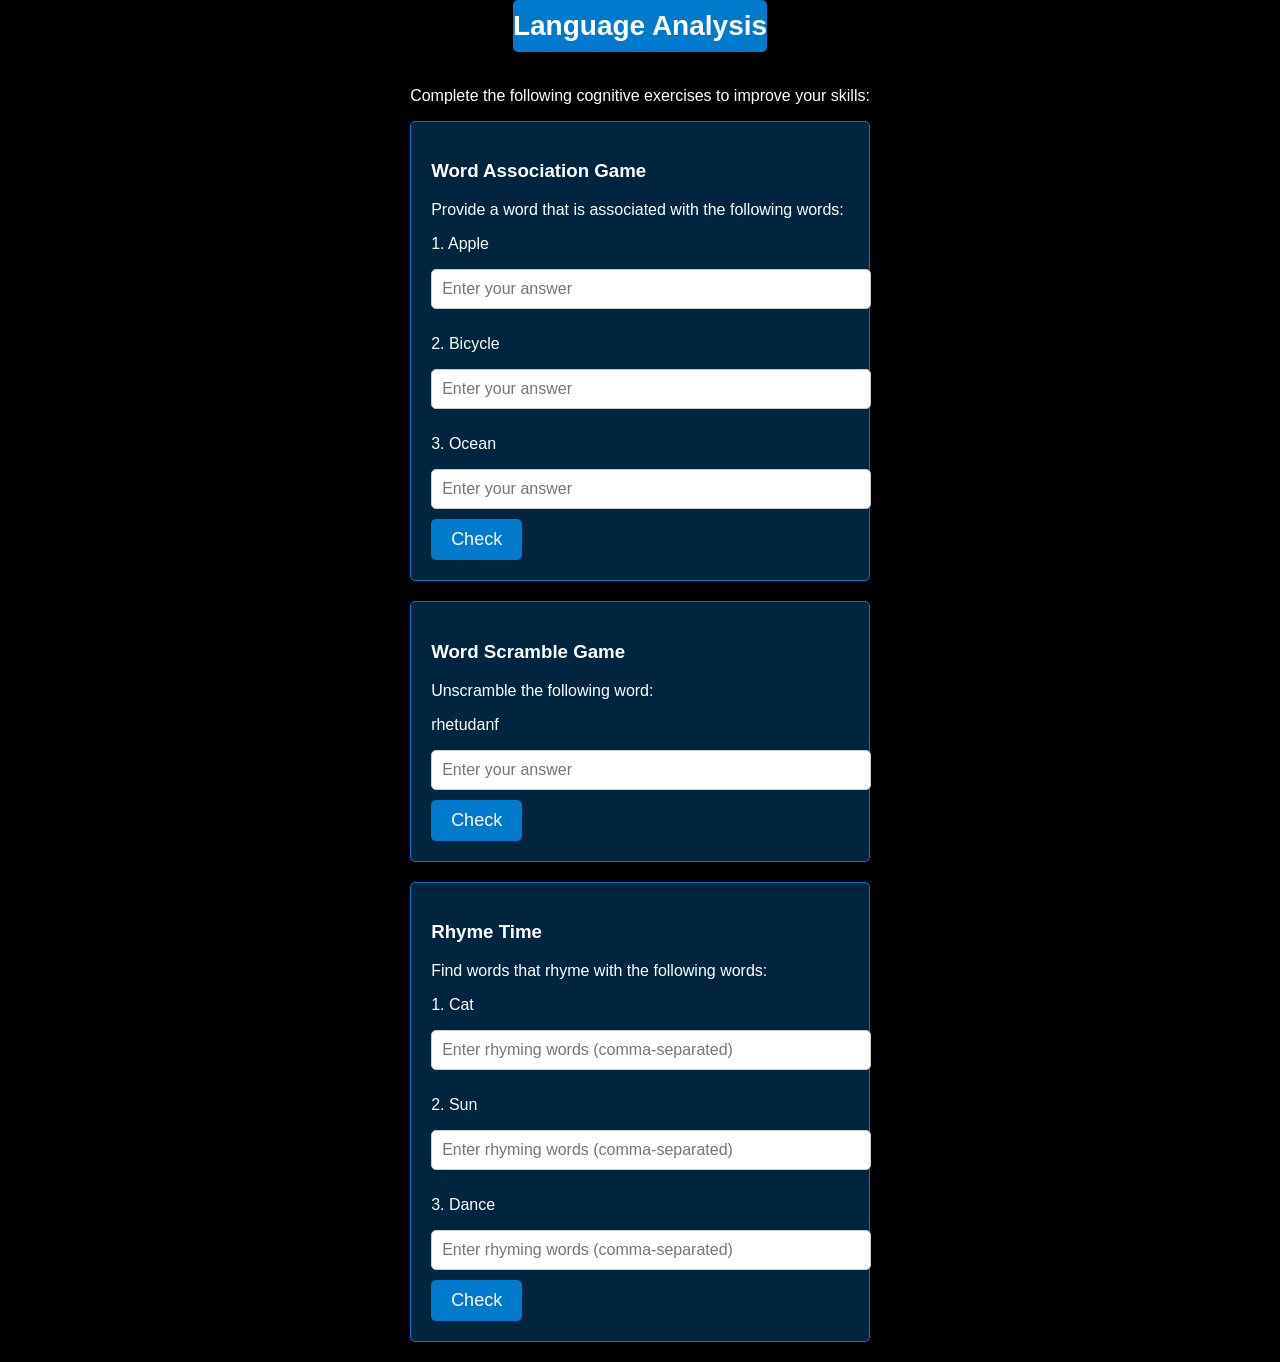
<file: CogniCare-main/SIH/Language/index.html>
<!DOCTYPE html>
<html>
  <head>
    <title>Cognitive Retraining Program</title>
    <style>
      /* Add your CSS styles here */
      /* Latest CSS Styles with Black Background, Blue Buttons, and Centered Content for Language Part */
body {
    font-family: Arial, sans-serif;
    margin: 0;
    padding: 0;
    background-color: #000; /* Black background */
    color: #fff; /* White text color */
    display: flex;
    flex-direction: column;
    align-items: center;
    justify-content: center;
    min-height: 100vh;
}

header {
    background-color: #000; /* Black header background */
    color: #fff;
    text-align: center;
    padding: 20px;
}

main {
    max-width: 800px;
    margin: 20px;
    padding: 20px;
    background-color: rgba(0, 0, 0, 0.8); /* Semi-transparent black background */
    border-radius: 10px;
    box-shadow: 0 4px 6px rgba(0, 0, 0, 0.1);
    text-align: center;
}

.exercise {
    margin-bottom: 20px;
    padding: 20px;
    border: 1px solid #007acc; /* Blue border */
    border-radius: 5px;
    background-color: rgba(0, 122, 204, 0.3); /* Semi-transparent blue background */
}

.question p {
    font-size: 18px;
    margin: 0;
}

.answer {
    margin-top: 10px;
}

input[type="text"] {
    width: 100%;
    padding: 10px;
    margin-bottom: 10px;
    border: 1px solid #ccc;
    border-radius: 5px;
    font-size: 16px;
}

button {
    background-color: #007acc; /* Blue button background */
    color: #fff; /* White button text color */
    border: none;
    padding: 10px 20px;
    cursor: pointer;
    font-size: 18px;
    border-radius: 5px;
    transition: background-color 0.3s ease, transform 0.2s ease;
}

button:hover {
    background-color: #005b9f; /* Darker blue on hover */
    transform: scale(1.05); /* Slightly enlarge on hover */
}

button:active {
    transform: scale(0.95); /* Slightly shrink on click */
}

h1 {
    font-size: 28px; /* Larger font size for the main title */
    margin-top: 0; /* Remove default top margin */
    padding: 10px 0; /* Add some padding for spacing */
    background-color: #007acc; /* Blue background color */
    display: inline-block; /* Place the title in a box */
    border-radius: 5px; /* Rounded corners for the box */
    box-shadow: 0 4px 6px rgba(0, 0, 0, 0.2); /* Shadow effect */
    transition: background-color 0.3s ease, transform 0.2s ease, box-shadow 0.3s ease; /* Hover effect */
}

    </style>
  </head>
  <body>
    <div id="header">
      <h1>Language Analysis</h1>
    </div>
    <div id="container">
      <p>Complete the following cognitive exercises to improve your skills:</p>

      <!-- Exercise 1: Language Quiz -->
      <!-- <div class="exercise">
        <h3>Language Quiz</h3>
        <p>Answer the following questions:</p>
        <div class="quiz-question">
          <label for="q1"
            >What is the name of the season when leaves fall off trees?</label
          >
          <input type="text" id="q1" name="q1" />
        </div>
        <div class="quiz-question">
          <label for="q2">How many continents are there?</label>
          <input type="text" id="q2" name="q2" />
        </div>
        <div class="quiz-question">
          <label for="q3"
            >What is the name of the red vegetable that grows
            underground?</label
          >
          <input type="text" id="q3" name="q3" />
        </div>
        <div class="quiz-question">
          <label for="q3">What do you call a group of cows?</label>
          <input type="text" id="q4" name="q4" />
        </div>

        <button onclick="checkLanguageQuiz()">Submit</button>
      </div> -->

    
      <div class="exercise">
        <h3>Word Association Game</h3>
        <p>Provide a word that is associated with the following words:</p>
        <div class="language-game">
          <p>1. Apple</p>
          <input
            type="text"
            id="association-answer1"
            placeholder="Enter your answer"
          />
          <p>2. Bicycle</p>
          <input
            type="text"
            id="association-answer2"
            placeholder="Enter your answer"
          />
          <p>3. Ocean</p>
          <input
            type="text"
            id="association-answer3"
            placeholder="Enter your answer"
          />
          <button onclick="checkWordAssociation()">Check</button>
        </div>
      </div>

      <!-- Exercise 12: Word Scramble Game -->
      <div class="exercise">
        <h3>Word Scramble Game</h3>
        <p>Unscramble the following word:</p>
        <div class="language-game">
          <p id="scrambled-word">hnudaretf</p>
          <input type="text" id="word-answer" placeholder="Enter your answer" />
          <button onclick="checkWordScramble()">Check</button>
        </div>
      </div>
   

    <div class="exercise">
        <h3>Rhyme Time</h3>
        <p>Find words that rhyme with the following words:</p>
        <div class="language-game">
            <p>1. Cat</p>
            <input type="text" id="rhyme-answer1" placeholder="Enter rhyming words (comma-separated)">
            <p>2. Sun</p>
            <input type="text" id="rhyme-answer2" placeholder="Enter rhyming words (comma-separated)">
            <p>3. Dance</p>
            <input type="text" id="rhyme-answer3" placeholder="Enter rhyming words (comma-separated)">
            <button onclick="checkRhymeTime()">Check</button>
        </div>
    </div>
  </div>

    <script>
      // Add your JavaScript code here to implement the exercises and their logic

      // function checkLanguageQuiz() {
      //   const q1Answer = document.getElementById("q1").value.toLowerCase();
      //   const q2Answer = document.getElementById("q2").value.toLowerCase();
      //   const q3Answer = document.getElementById("q3").value.toLowerCase();
      //   const q4Answer = document.getElementById("q4").value.toLowerCase();

      //   if (
      //     q1Answer === "Autumn" &&
      //     q2Answer === "7" &&
      //     q3Answer === "Beetroot" &&
      //     q4Answer === "Herd"
      //   ) {
      //     alert("Correct answers!");
      //   } else {
      //     alert("Incorrect answers. Try again.");
      //   } // Add logic to check the language quiz answers
      // }

     

      function checkWordAssociation() {
        const associationAnswer1 = document
          .getElementById("association-answer1")
          .value.toLowerCase();
        const associationAnswer2 = document
          .getElementById("association-answer2")
          .value.toLowerCase();
        const associationAnswer3 = document
          .getElementById("association-answer3")
          .value.toLowerCase();

        const correctAnswers = {
          apple: "fruit",
          bicycle: "vehicle",
          ocean: "water",
          // Add more word and associated word pairs as needed
        };

        let allCorrect = true;

        // Check if all answers are correct
        if (associationAnswer1 !== correctAnswers["apple"]) {
          allCorrect = false;
        }
        if (associationAnswer2 !== correctAnswers["bicycle"]) {
          allCorrect = false;
        }
        if (associationAnswer3 !== correctAnswers["ocean"]) {
          allCorrect = false;
        }

        if (allCorrect) {
          alert("All answers are correct!");
        } else {
          alert("One or more answers are incorrect. Try again.");
        }
      }

      // Add an array of scrambled words and their correct answers
      const wordScrambleData = [
        { scrambled: "hnudaretf", answer: "thunderfan" },
        // Add more word scramble data as needed
      ];

      let currentWordIndex = 0;

      function shuffleWord(word) {
        // This function shuffles the characters of a word
        const shuffled = word
          .split("")
          .sort(function () {
            return 0.5 - Math.random();
          })
          .join("");
        return shuffled;
      }

      function loadWordScramble() {
        const wordElement = document.getElementById("scrambled-word");
        const wordAnswerInput = document.getElementById("word-answer");

        if (currentWordIndex < wordScrambleData.length) {
          const currentWordData = wordScrambleData[currentWordIndex];
          const scrambledWord = currentWordData.scrambled;
          const correctAnswer = currentWordData.answer;

          wordElement.textContent = shuffleWord(scrambledWord);
          wordAnswerInput.value = "";

          // Store the correct answer as data attribute for later checking
          wordAnswerInput.setAttribute("data-correct-answer", correctAnswer);
        } else {
          wordElement.textContent = "You've completed all word scrambles!";
          wordAnswerInput.value = "";
        }
      }

      function checkWordScramble() {
        const wordAnswerInput = document.getElementById("word-answer");
        const correctAnswer = wordAnswerInput
          .getAttribute("data-correct-answer")
          .toLowerCase();
        const userAnswer = wordAnswerInput.value.toLowerCase();

        if (userAnswer === correctAnswer) {
          alert("Correct answer!");
          currentWordIndex++;
          loadWordScramble();
        } else {
          alert("Incorrect answer. Try again.");
        }
      }

      // Call loadWordScramble to start the game
      loadWordScramble();

      function checkRhymeTime() {
    const rhymeAnswer1 = document.getElementById("rhyme-answer1").value.toLowerCase().split(',').map(word => word.trim());
    const rhymeAnswer2 = document.getElementById("rhyme-answer2").value.toLowerCase().split(',').map(word => word.trim());
    const rhymeAnswer3 = document.getElementById("rhyme-answer3").value.toLowerCase().split(',').map(word => word.trim());

    const correctAnswers = {
        "cat": ["hat", "bat", "mat"],
        "sun": ["fun", "run", "bun"],
        "dance": ["chance", "stance", "advance"]
        // Add more word and associated rhyming words as needed
    };

    let allCorrect = true;

    // Check if all answers are correct
    if (!arraysEqual(rhymeAnswer1, correctAnswers["cat"])) {
        allCorrect = false;
    }
    if (!arraysEqual(rhymeAnswer2, correctAnswers["sun"])) {
        allCorrect = false;
    }
    if (!arraysEqual(rhymeAnswer3, correctAnswers["dance"])) {
        allCorrect = false;
    }

    if (allCorrect) {
        alert("All answers are correct!");
    } else {
        alert("One or more answers are incorrect. Try again.");
    }
}

// Helper function to check if two arrays are equal
function arraysEqual(arr1, arr2) {
    if (arr1.length !== arr2.length) return false;
    for (let i = 0; i < arr1.length; i++) {
        if (arr1[i] !== arr2[i]) return false;
    }
    return true;
}


    </script>
  </body>
</html>
</file>
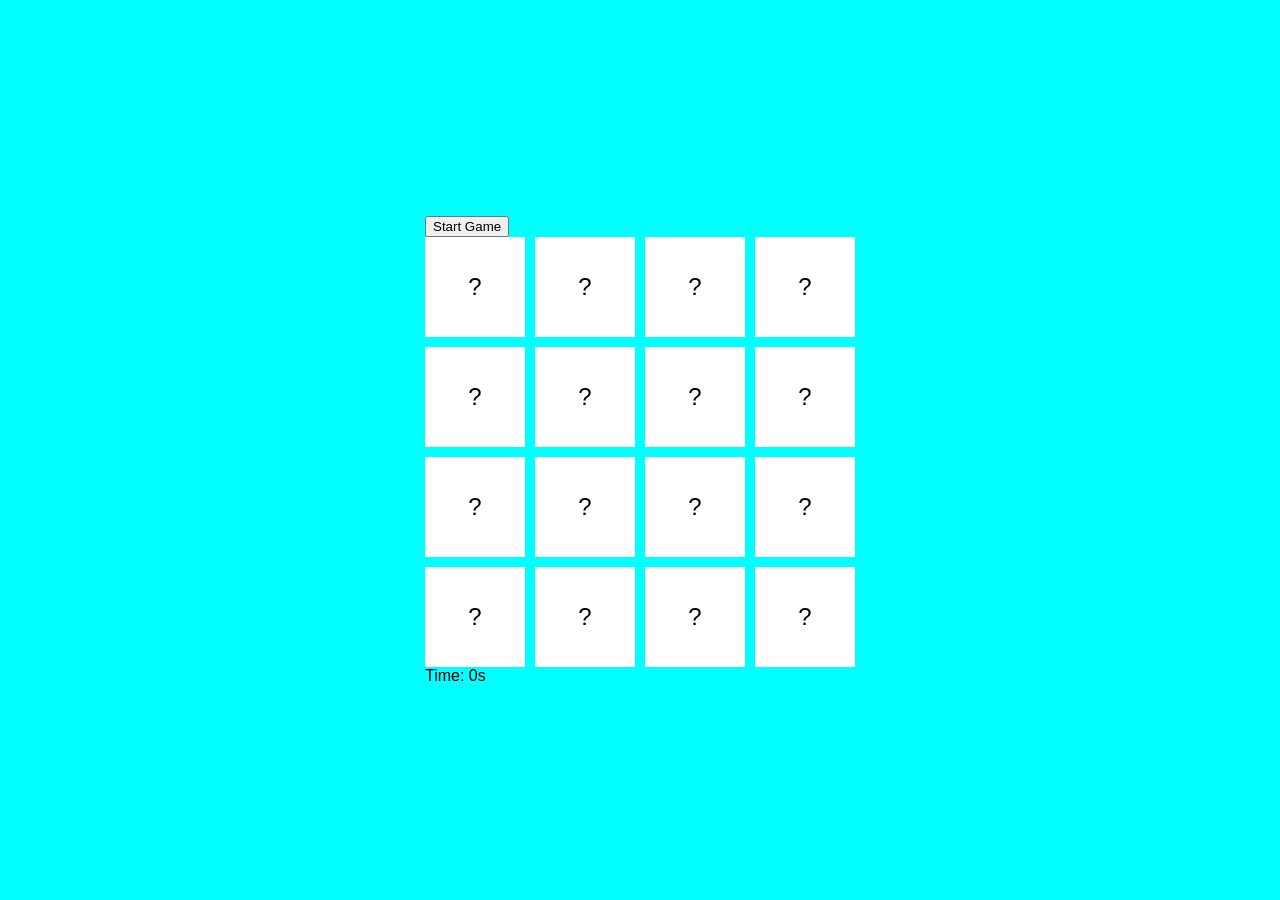
<file: CogniCare-main/SIH/Memory_game/index.html>
<!DOCTYPE html>
<html lang="en">
<head>
    <meta charset="UTF-8">
    <meta name="viewport" content="width=device-width, initial-scale=1.0">
    <title>Memory Game</title>
    <link rel="stylesheet" href="styles.css">
</head>
<body>
    <div class="container">
        <button id="start-button">Start Game</button>
        <div class="memory-game">
            <!-- Generate cards dynamically with JavaScript -->
        </div>
        <div id="timer">Time: 0s</div>
        <button id="reset-button" style="display: none;">Reset</button>
    </div>
    <script src="script.js"></script>
</body>
</html>
</file>
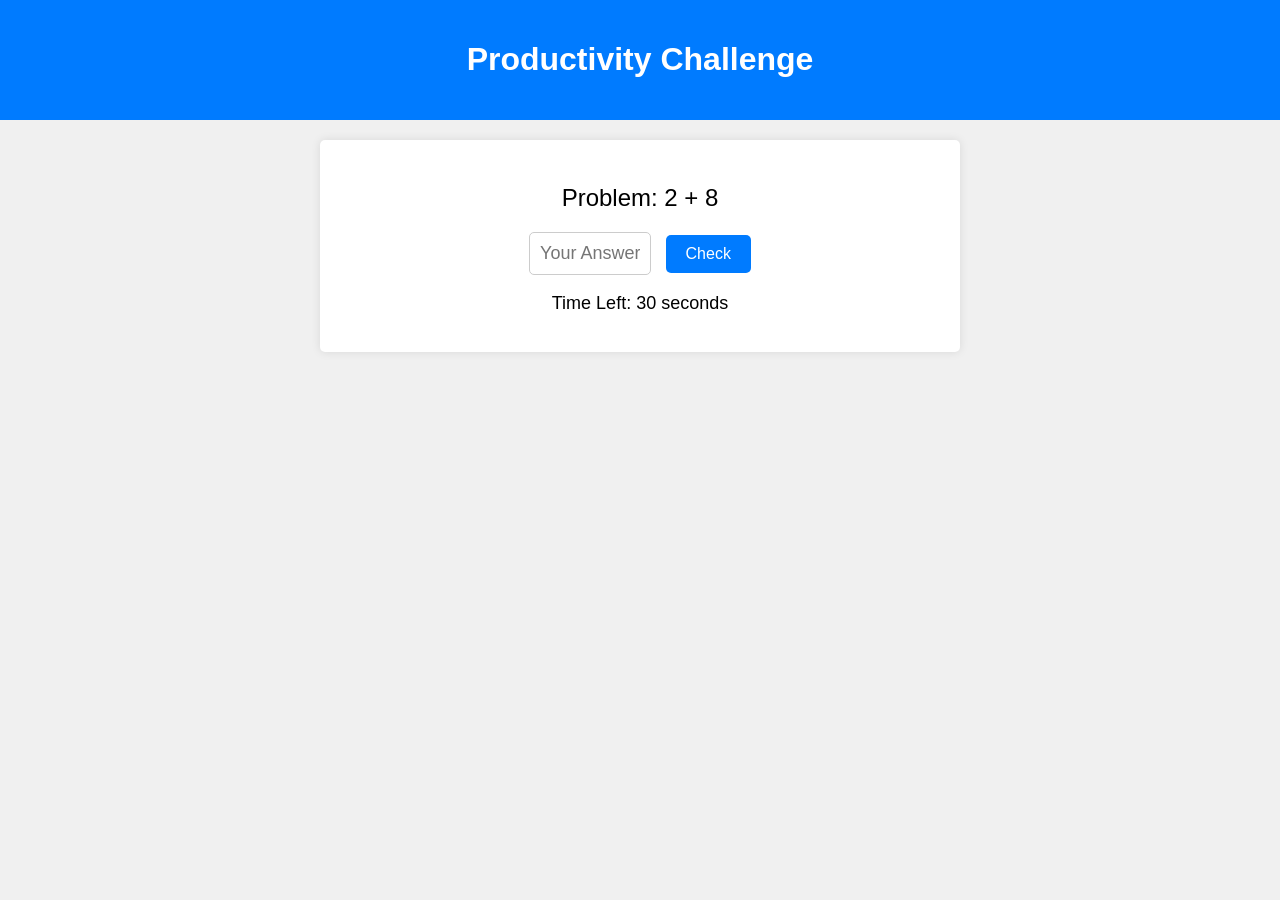
<file: CogniCare-main/SIH/Productivity challenge/index.html>
<!DOCTYPE html>
<html lang="en">
<head>
    <meta charset="UTF-8">
    <meta name="viewport" content="width=device-width, initial-scale=1.0">
    <link rel="stylesheet" href="styles.css">
    <title>Productivity Challenge</title>
</head>
<body>
    <header>
        <h1>Productivity Challenge</h1>
    </header>
    <main>
        <div id="game-container">
            <p id="problem">Problem:</p>
            <input type="text" id="answer" placeholder="Your Answer">
            <button id="check-button">Check</button>
            <p id="timer">Time Left: <span id="timer-count">30</span> seconds</p>
        </div>
        <div id="result-container" style="display: none;">
            <p id="score">Your Score: <span id="score-value">0</span></p>
            <button id="restart-button">Play Again</button>
        </div>
    </main>
    <script src="script.js"></script>
</body>
</html>
</file>
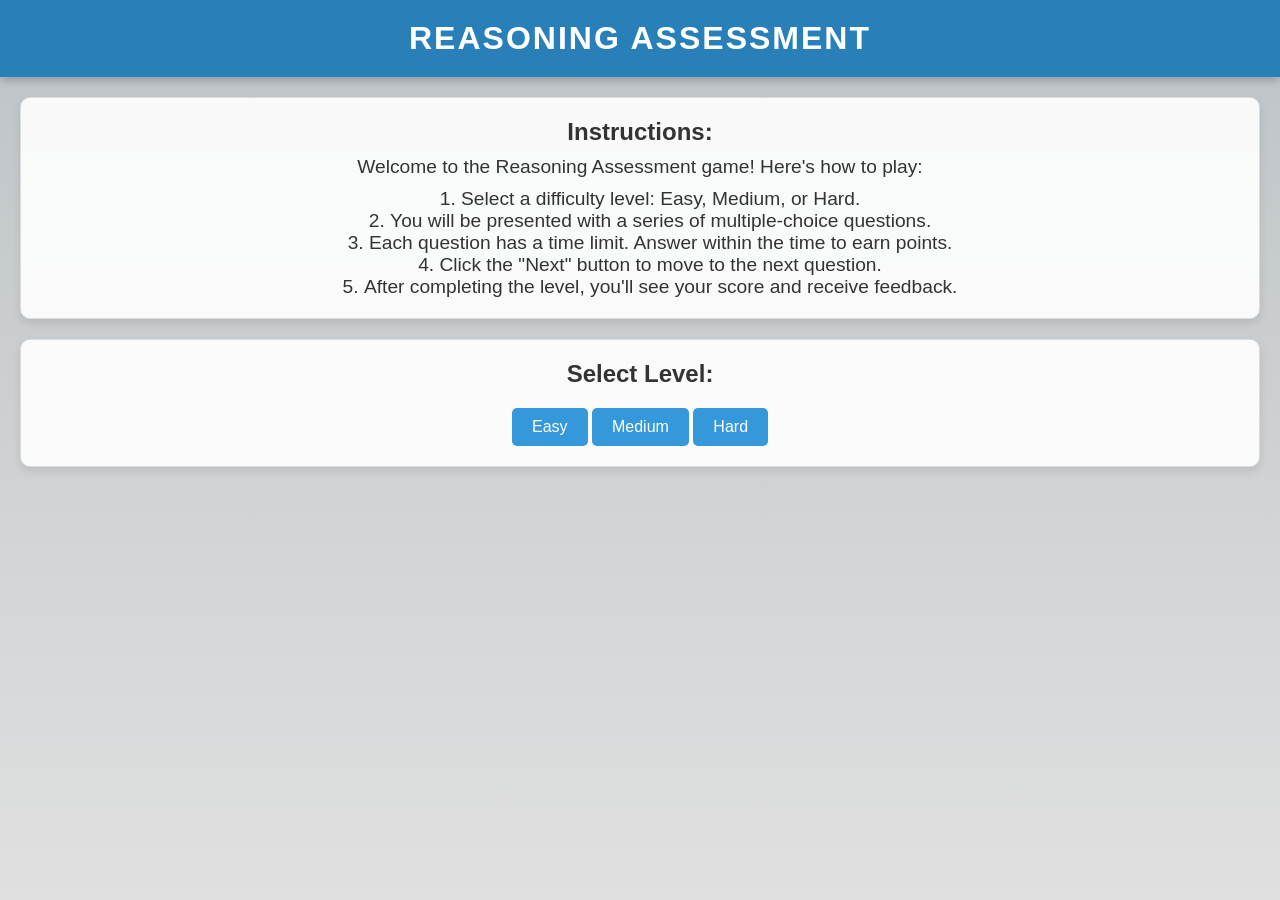
<file: CogniCare-main/SIH/Reasoning assessment/index.html>
<!DOCTYPE html>
<html lang="en">
<head>
    <meta charset="UTF-8">
    <meta name="viewport" content="width=device-width, initial-scale=1.0">
    <link rel="stylesheet" href="styles.css">
    <title>Reasoning Assessment</title>
</head>
<body>
    <header>
        <h1>Reasoning Assessment</h1>
    </header>
    <main>
        <div id="instructions">
            <h2>Instructions:</h2>
            <p>Welcome to the Reasoning Assessment game! Here's how to play:</p>
            <ol>
                <li>Select a difficulty level: Easy, Medium, or Hard.</li>
                <li>You will be presented with a series of multiple-choice questions.</li>
                <li>Each question has a time limit. Answer within the time to earn points.</li>
                <li>Click the "Next" button to move to the next question.</li>
                <li>After completing the level, you'll see your score and receive feedback.</li>
            </ol>
        </div>
        <div id="level-selection">
            <h2>Select Level:</h2>
            <button id="easy-level">Easy</button>
            <button id="medium-level">Medium</button>
            <button id="hard-level">Hard</button>
        </div>
        <div id="question-container" style="display: none;">
            <p class="timer">Time Left: <span id="timer-count">10</span> seconds</p>
            <p id="question-text"></p>
            <div class="options">
                <label><input type="radio" name="answer" value="A" id="option-A"> <span id="optionA"></span></label>
                <label><input type="radio" name="answer" value="B" id="option-B"> <span id="optionB"></span></label>
                <label><input type="radio" name="answer" value="C" id="option-C"> <span id="optionC"></span></label>
            </div>
            <button id="next">Next</button>
        </div>
        <div id="result-container" style="display: none;">
            <p id="score"><span id="score-value"></span></p>
            <p id="feedback"></p>
            <button id="return-to-level-selection">Return to Level Selection</button>
        </div>
    </main>
    <script src="script.js"></script>
</body>
</html>
</file>
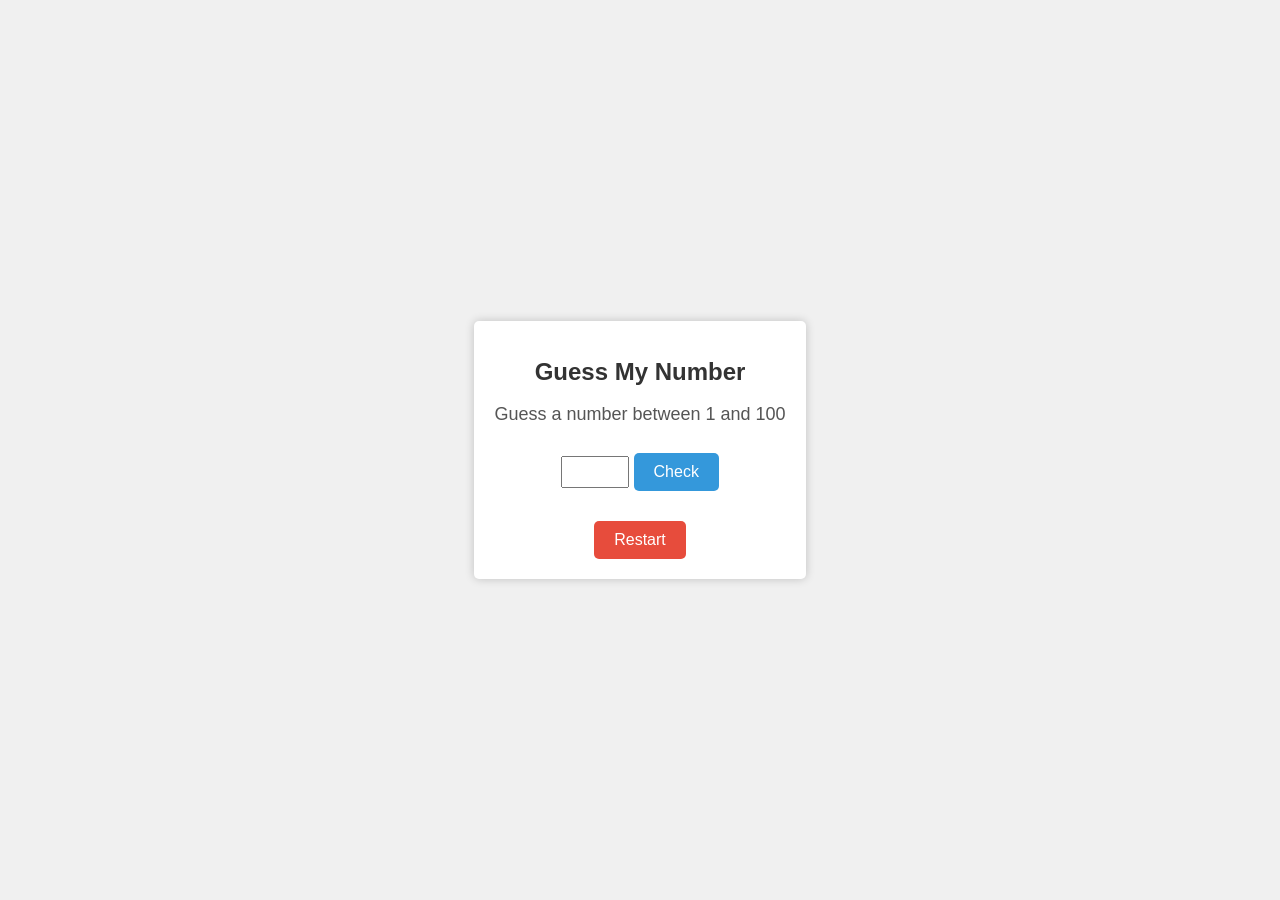
<file: CogniCare-main/SIH/numeracy/guess the number/index.html>
<!DOCTYPE html>
<html lang="en">
<head>
    <meta charset="UTF-8">
    <meta name="viewport" content="width=device-width, initial-scale=1.0">
    <title>Guess My Number Game</title>
    <link rel="stylesheet" href="styles.css">
</head>
<body>
    <div class="container">
        <h1>Guess My Number</h1>
        <p>Guess a number between 1 and 100</p>
        <input type="number" id="guess-input" min="1" max="100">
        <button id="check-button">Check</button>
        <p id="message"></p>
        <button id="restart-button">Restart</button>
    </div>
    <script src="script.js"></script>
</body>
</html>
</file>
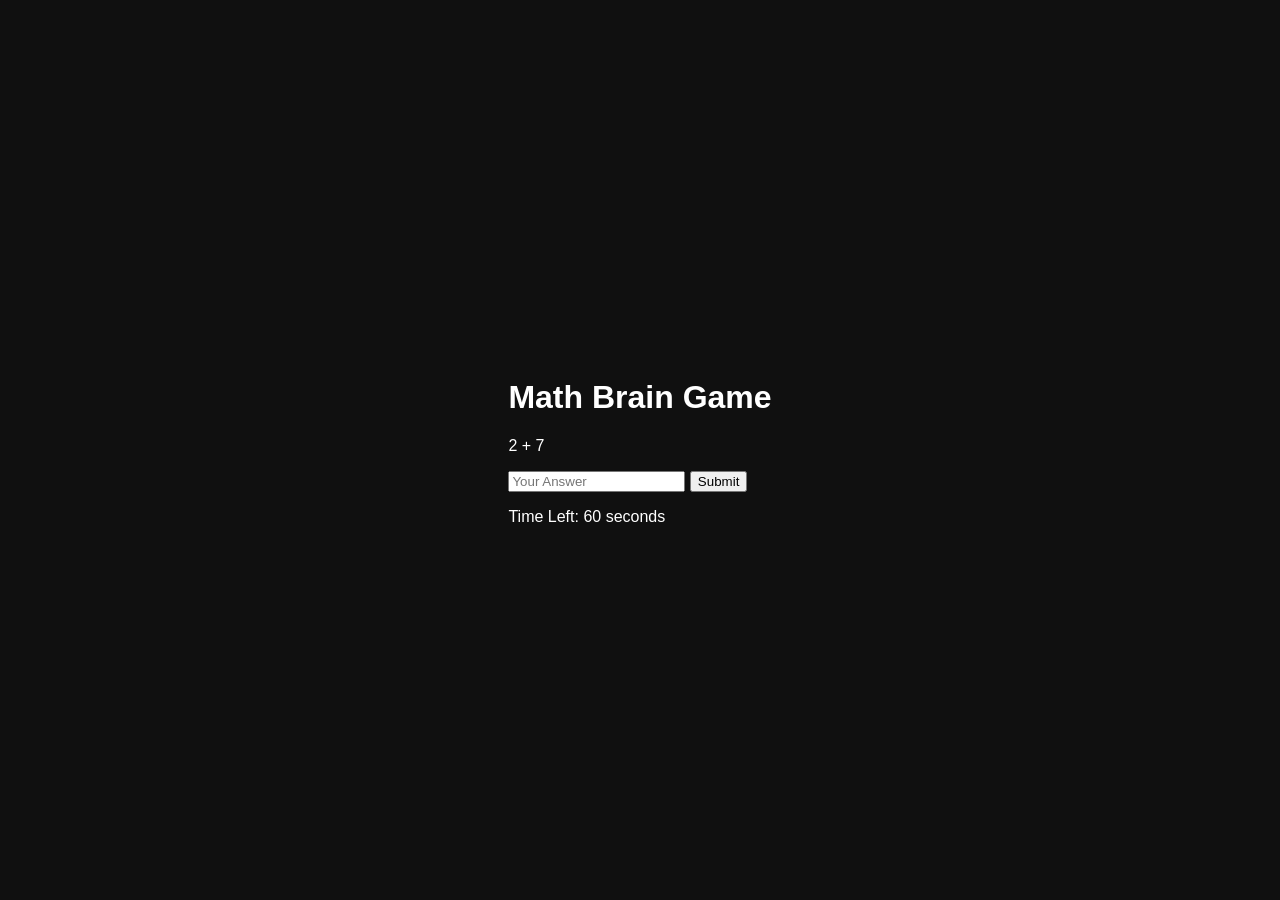
<file: CogniCare-main/SIH/numeracy/maths_quiz/index.html>
<!DOCTYPE html>
<html>
<head>
    <meta charset="UTF-8">
    <title>Math Brain Game</title>
    <link rel="stylesheet" type="text/css" href="styles.css">
</head>
<body>
    <div class="game-container">
        <h1>Math Brain Game</h1>
        <div id="problem-container">
            <p id="problem">Solve: 3 + 5</p>
        </div>
        <div id="input-container">
            <input type="number" id="user-answer" placeholder="Your Answer">
            <button id="submit-button">Submit</button>
        </div>
        <p id="result"></p>
        <p id="time-left">Time Left: <span id="timer">60</span> seconds</p>
    </div>
    <script src="script.js"></script>
</body>
</html>
</file>
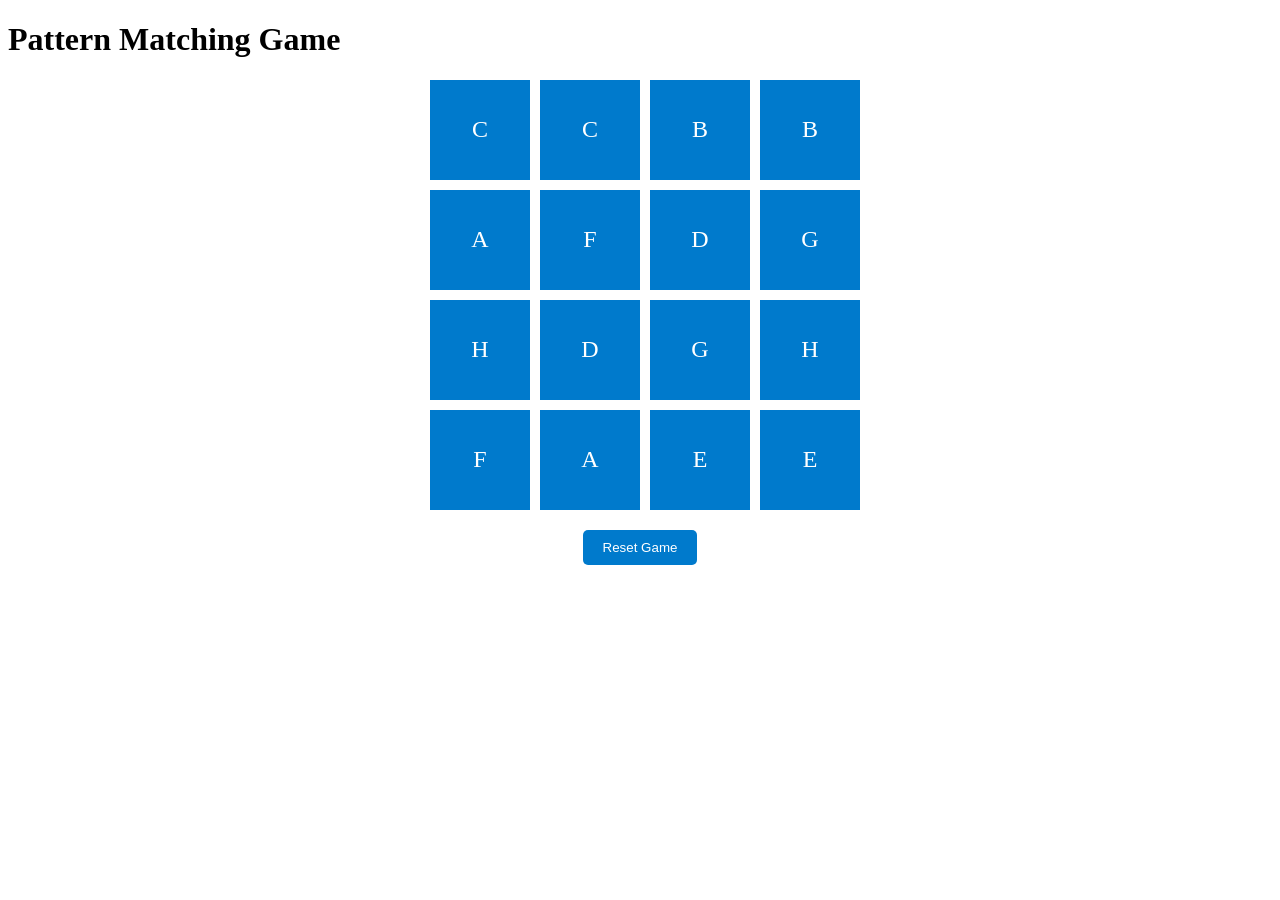
<file: CogniCare-main/SIH/Pattern Matching/Game/Pattern Character/index.html>
<!DOCTYPE html>
<html lang="en">
<head>
    <meta charset="UTF-8">
    <meta name="viewport" content="width=device-width, initial-scale=1.0">
    <title>Pattern Matching Game</title>
    <link rel="stylesheet" href="styles.css">
</head>
<body>
    <h1>Pattern Matching Game</h1>
    <div class="game-container" id="game-container">
        <!-- Cards will be generated here -->
    </div>
    <button id="reset-button">Reset Game</button>
    <script src="script.js"></script>
</body>
</html>
</file>
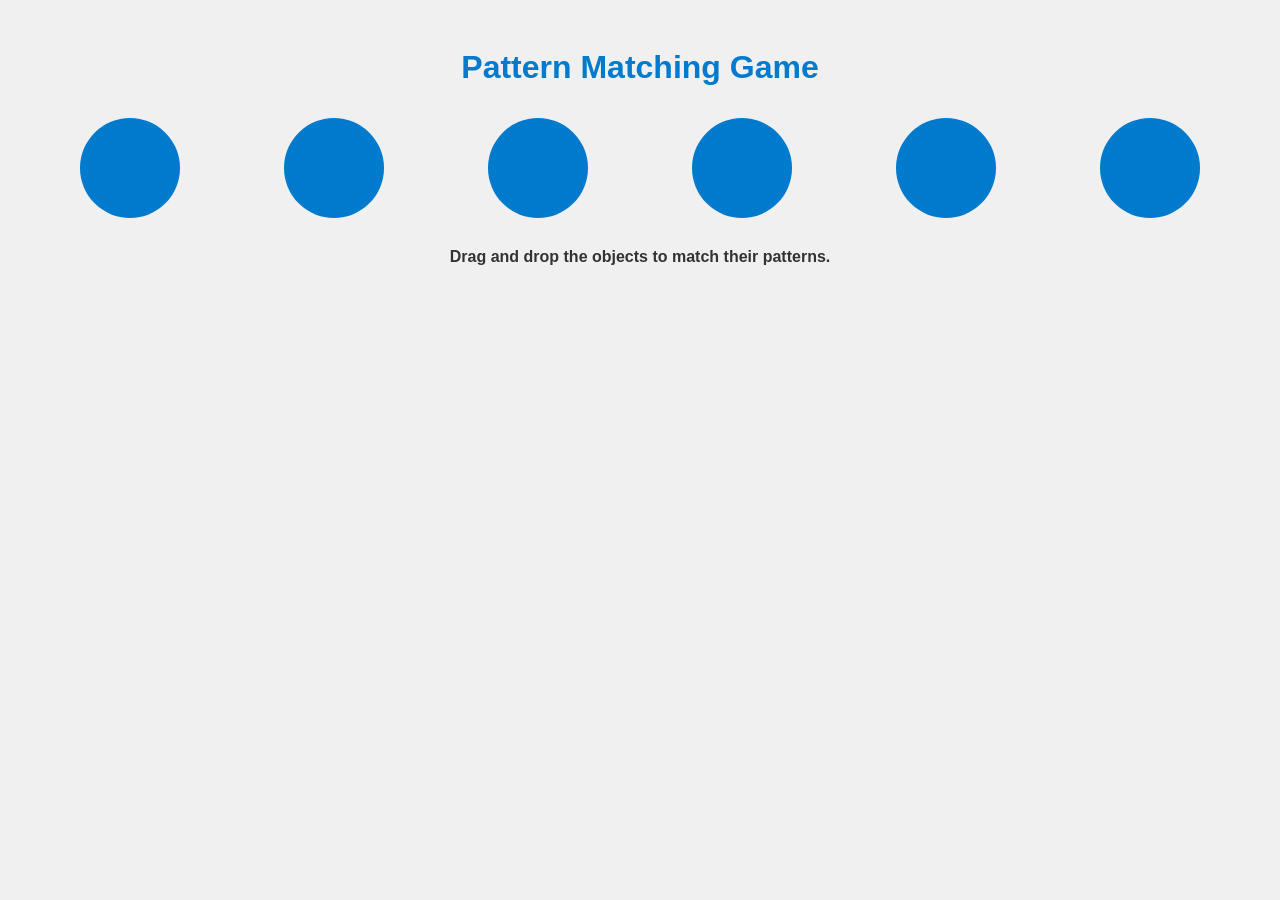
<file: CogniCare-main/SIH/Pattern Matching/Game/Pattern/index.html>
<!DOCTYPE html>
<html lang="en">
<head>
    <meta charset="UTF-8">
    <meta name="viewport" content="width=device-width, initial-scale=1.0">
    <title>Pattern Matching Game</title>
    <link rel="stylesheet" href="styles.css">
</head>
<body>
    <h1>Pattern Matching Game</h1>
    <div class="game-container">
        <!-- Pattern cards -->
        <div class="pattern-card" data-pattern="circle"></div>
        <div class="pattern-card" data-pattern="square"></div>
        <div class="pattern-card" data-pattern="triangle"></div>

        <!-- Object cards -->
        <div class="object-card" data-pattern="square"></div>
        <div class="object-card" data-pattern="circle"></div>
        <div class="object-card" data-pattern="triangle"></div>
    </div>
    <p class="message">Drag and drop the objects to match their patterns.</p>
    <script src="script.js"></script>
</body>
</html>
</file>
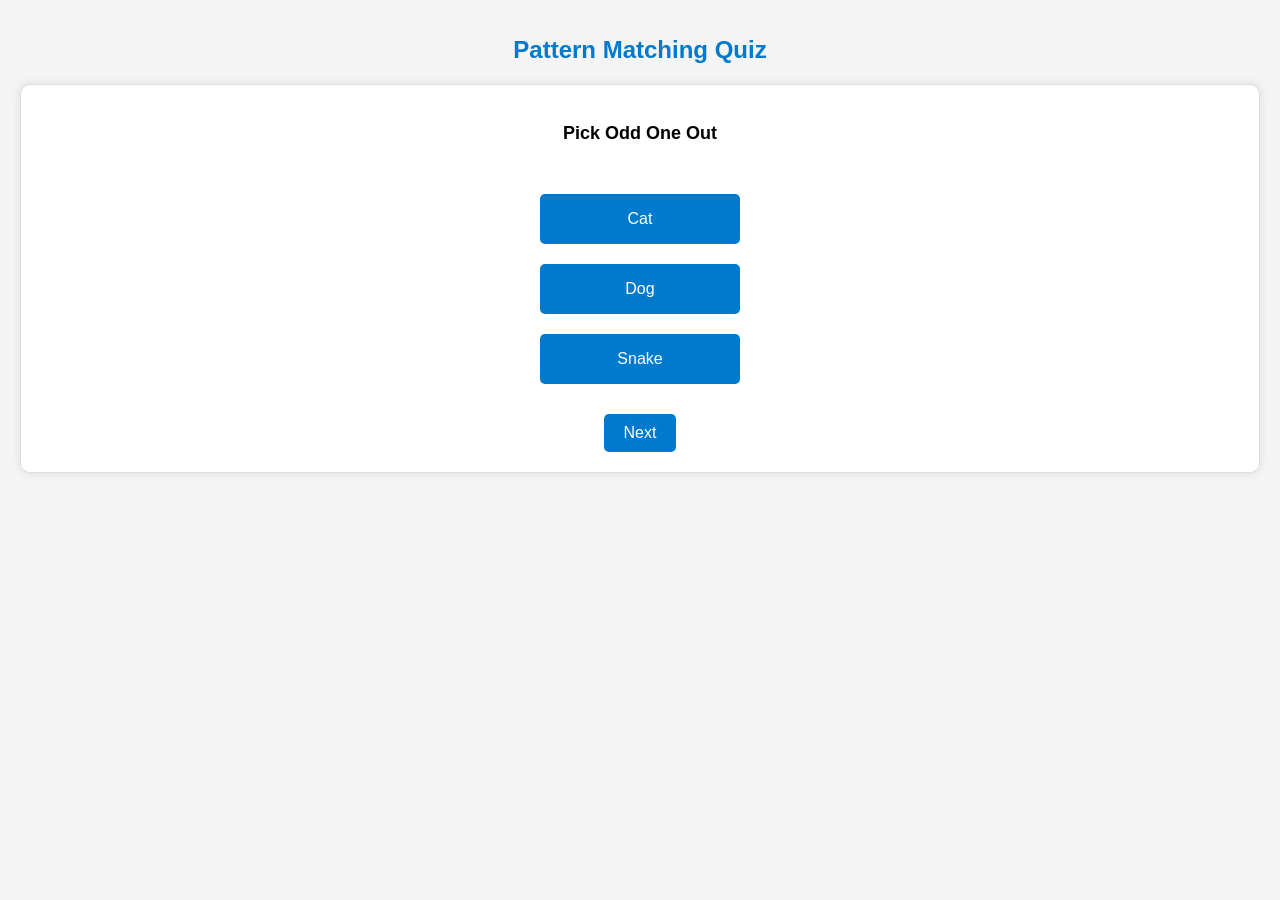
<file: CogniCare-main/SIH/Pattern Matching/Quiz/Pattern Odd/index.html>
<!DOCTYPE html>
<html lang="en">
<head>
    <meta charset="UTF-8">
    <meta name="viewport" content="width=device-width, initial-scale=1.0">
    <title>Pattern Matching Quiz</title>
    <link rel="stylesheet" href="styles.css">
</head>
<body>
    <h1>Pattern Matching Quiz</h1>
    <div class="quiz-container">
        <div class="question">
            <p>Pick Odd One Out</p>
            
        </div>
        <div class="options">
            <div class="option">Dog</div>
            <div class="option">Cat</div>
            <div class="option">Snake</div>
        </div>
        <button id="next-button">Next</button>
        <button id="restart-button" style="display: none;">Restart Quiz</button>
    </div>
    <p class="message"></p>
    <script src="script.js"></script>
</body>
</html>
</file>
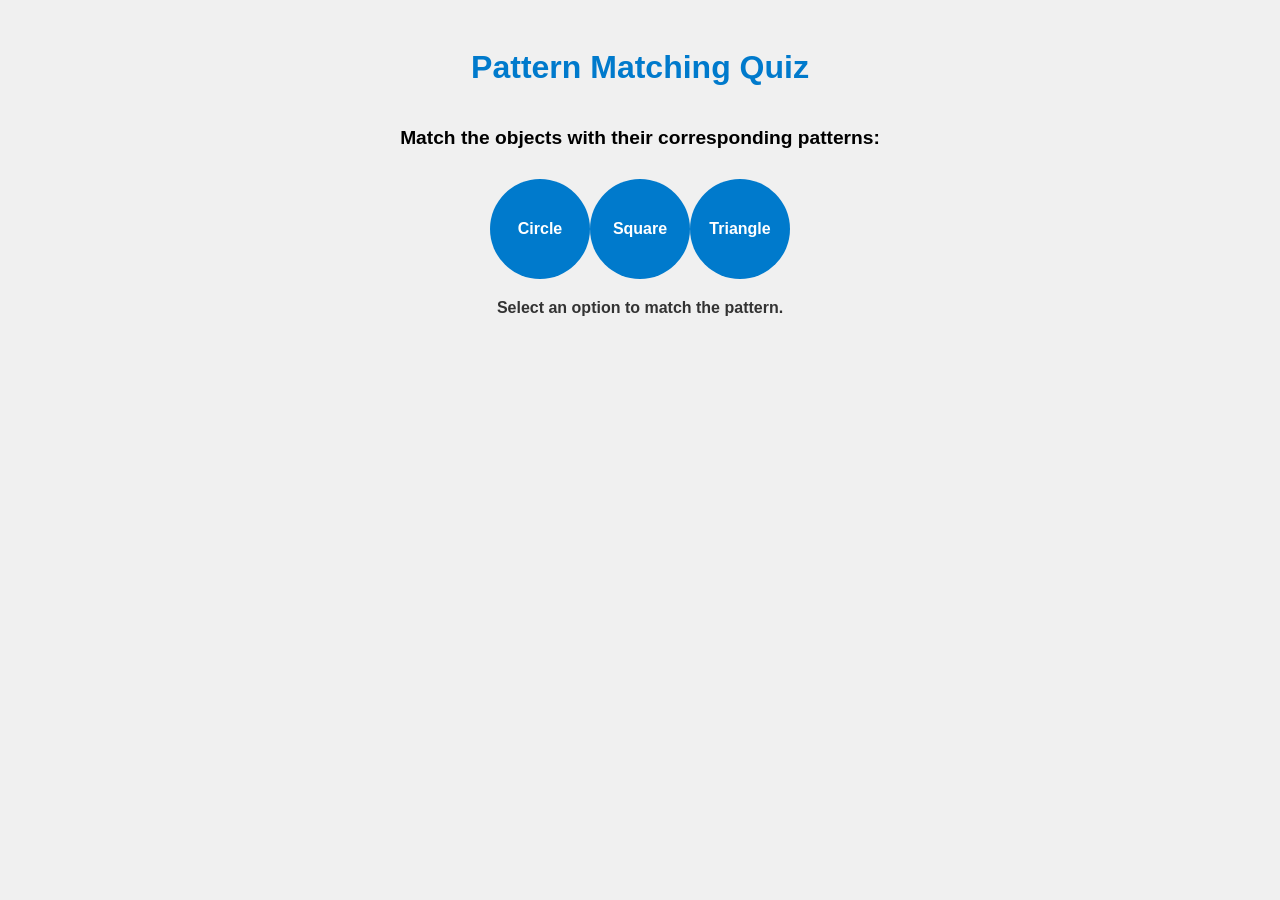
<file: CogniCare-main/SIH/Pattern Matching/Quiz/Pattern Quiz/index.html>
<!DOCTYPE html>
<html lang="en">
<head>
    <meta charset="UTF-8">
    <meta name="viewport" content="width=device-width, initial-scale=1.0">
    <title>Pattern Matching Quiz</title>
    <link rel="stylesheet" href="styles.css">
</head>
<body>
    <h1>Pattern Matching Quiz</h1>
    <div class="quiz-container">
        <div class="question">
            <p>Match the objects with their corresponding patterns:</p>
        </div>
        <div class="options">
            <div class="option" data-pattern="circle">Circle</div>
            <div class="option" data-pattern="square">Square</div>
            <div class="option" data-pattern="triangle">Triangle</div>
        </div>
    </div>
    <p class="message">Select an option to match the pattern.</p>
    <script src="script.js"></script>
</body>
</html>
</file>
<file: CogniCare-main/SIH/Memory_game/styles.css>
/* styles.css */

body {
    font-family: Arial, sans-serif;
    display: flex;
    justify-content: center;
    align-items: center;
    height: 100vh;
    margin: 0;
    background-color: aqua;
}

.memory-game {
    display: grid;
    grid-template-columns: repeat(4, 100px);
    gap: 10px;
}

.card {
    width: 100px;
    height: 100px;
    background-color: #ddd;
    display: flex;
    justify-content: center;
    align-items: center;
    font-size: 24px;
    cursor: pointer;
    user-select: none;
    perspective: 1000px;
    transition: transform 0.5s;
    transform-style: preserve-3d;
}

.card .front-face,
.card .back-face {
    width: 100%;
    height: 100%;
    position: absolute;
    backface-visibility: hidden;
}

.card .front-face {
    background-color: #fff;
    display: flex;
    justify-content: center;
    align-items: center;
    font-size: 24px;
}

.card .back-face {
    background-color: #007bff;
    transform: rotateY(180deg);
    display: flex;
    justify-content: center;
    align-items: center;
    font-size: 24px;
    color: white;
}

.card.flipped {
    transform: rotateY(180deg);
}

button#reset-button {
    margin-top: 20px;
    padding: 10px 20px;
    font-size: 16px;
    cursor: pointer;
}
</file>
<file: CogniCare-main/SIH/Productivity challenge/styles.css>
body {
    font-family: Arial, sans-serif;
    background-color: #f0f0f0;
    margin: 0;
    padding: 0;
}

header {
    background-color: #007BFF;
    color: white;
    text-align: center;
    padding: 20px;
}

main {
    max-width: 600px;
    margin: 20px auto;
    background-color: white;
    padding: 20px;
    border-radius: 5px;
    box-shadow: 0px 0px 10px rgba(0, 0, 0, 0.1);
}

#game-container {
    text-align: center;
}

#problem {
    font-size: 24px;
    margin-bottom: 20px;
}

input {
    width: 100px;
    padding: 10px;
    font-size: 18px;
    margin-right: 10px;
    border: 1px solid #ccc;
    border-radius: 5px;
}

button {
    background-color: #007BFF;
    color: white;
    border: none;
    padding: 10px 20px;
    font-size: 16px;
    border-radius: 5px;
    cursor: pointer;
}

#timer {
    font-size: 18px;
}

#result-container {
    text-align: center;
}

#score {
    font-size: 24px;
    margin-bottom: 20px;
}
</file>
<file: CogniCare-main/SIH/Reasoning assessment/styles.css>
* {
    margin: 0;
    padding: 0;
    box-sizing: border-box;
}

body {
    font-family: 'Helvetica Neue', sans-serif;
    background: linear-gradient(to bottom, #bdc3c7, #e0e0e0); /* Background gradient */
    background-size: cover;
    background-attachment: fixed;
    color: #333;
}

header {
    background-color: #2980b9; 
    color: white;
    text-align: center;
    padding: 20px;
    box-shadow: 0 4px 8px rgba(0, 0, 0, 0.2);
    transition: background-color 0.3s ease, transform 0.3s ease;
}

header:hover {
    background-color: #3498db; 
    transform: scale(1.05);
}

h1 {
    font-size: 2rem;
    text-transform: uppercase;
    letter-spacing: 2px;
}

main {
    text-align: center;
    margin: 20px;
}

#level-selection, #question-container, #result-container {
    background-color: rgba(255, 255, 255, 0.9); /* Background color with transparency */
    border: 1px solid #dcdcdc;
    border-radius: 10px;
    padding: 20px;
    margin-bottom: 20px;
    box-shadow: 0 4px 8px rgba(0, 0, 0, 0.1);
    transition: background-color 0.3s ease;
}

#question-container {
    min-height: 350px; 
}

button {
    background-color: #3498db; 
    color: white;
    border: none;
    border-radius: 5px;
    padding: 10px 20px;
    font-size: 1rem;
    cursor: pointer;
    transition: background-color 0.3s ease, transform 0.3s ease;
}

button:hover {
    background-color: #2980b9;
    transform: scale(1.05); 
}

h2 {
    font-size: 1.5rem;
    margin-bottom: 20px;
    color: #333;
}

.timer {
    font-size: 1.2rem;
    margin-bottom: 10px;
    color: #333;
}

.options {
    text-align: left;
    margin-top: 20px;
}

label {
    display: block;
    margin-bottom: 10px;
    font-size: 1.2rem;
    color: #333;
}

input[type="radio"] {
    margin-right: 10px;
}

#question-text {
    font-size: 1.2rem;
    margin-bottom: 20px;
    color: #333;
}

#score, #feedback {
    font-weight: bold;
    font-size: 1.2rem;
    color: #333;
}

/* Customize result container */
#result-container {
    background-color: #27ae60; 
    color: white;
}


#return-to-level-selection {
    background-color: #e74c3c; 
}


@media (max-width: 768px) {
    h1 {
        font-size: 1.5rem;
    }
    
    h2 {
        font-size: 1.2rem;
    }
    
    .timer {
        font-size: 1rem;
    }
    
    label {
        font-size: 1rem;
    }
    
    input[type="radio"] {
        margin-right: 5px;
    }
    
    button {
        padding: 8px 16px;
        font-size: 0.9rem;
    }
}



#front-page {
    position: fixed;
    top: 0;
    left: 0;
    width: 100%;
    height: 100%;
    pointer-events: none; 
    z-index: -1;
    opacity: 0.6; 
    animation: frontPageAnimation 10s linear infinite alternate; 
}

@keyframes frontPageAnimation {
    0% {
        transform: translateX(0);
    }
    100% {
        transform: translateX(100%);
    }
}


#instructions {
    background-color: rgba(255, 255, 255, 0.9);
    border: 1px solid #dcdcdc;
    border-radius: 10px;
    padding: 20px;
    margin-bottom: 20px;
    box-shadow: 0 4px 8px rgba(0, 0, 0, 0.1);
}

#instructions h2 {
    font-size: 1.5rem;
    margin-bottom: 10px;
    color: #333;
}

#instructions p {
    font-size: 1.2rem;
    margin-bottom: 10px;
    color: #333;
}

#instructions ol {
    list-style: decimal inside;
    font-size: 1.2rem;
    color: #333;
    margin-left: 20px;
}
</file>
<file: CogniCare-main/SIH/numeracy/guess the number/styles.css>
/* styles.css */

body {
    margin: 0;
    padding: 0;
    font-family: Arial, sans-serif;
    background-color: #f0f0f0;
    display: flex;
    justify-content: center;
    align-items: center;
    height: 100vh;
}

.container {
    text-align: center;
    background-color: #fff;
    padding: 20px;
    border-radius: 5px;
    box-shadow: 0 0 10px rgba(0, 0, 0, 0.2);
}

h1 {
    font-size: 24px;
    color: #333;
}

p {
    font-size: 18px;
    color: #555;
}

input[type="number"] {
    padding: 5px;
    font-size: 16px;
}

button {
    padding: 10px 20px;
    background-color: #3498db;
    color: #fff;
    border: none;
    border-radius: 5px;
    font-size: 16px;
    cursor: pointer;
    margin-top: 10px;
}

#message {
    font-size: 20px;
    font-weight: bold;
    margin-top: 20px;
}

#restart-button {
    background-color: #e74c3c;
}
</file>
<file: CogniCare-main/SIH/numeracy/maths_quiz/styles.css>
/* styles.css */

body {
    margin: 0;
    padding: 0;
    font-family: 'Roboto', sans-serif;
    background-color: #101010;
    color: #fff;
    display: flex;
    justify-content: center;
    align-items: center;
    min-height: 100vh;
}

.container {
    background-color: #222;
    border-radius: 10px;
    box-shadow: 0 0 20px rgba(0, 0, 0, 0.5);
    text-align: center;
    padding: 20px;
    max-width: 400px;
}

.header h1 {
    color: #e74c3c;
    font-size: 36px;
    margin-bottom: 5px;
}

.header p {
    color: #888;
    font-size: 18px;
}

.main {
    display: flex;
    justify-content: center;
    align-items: center;
    margin-top: 20px;
}

.ai-display {
    width: 150px;
    height: 150px;
    background: linear-gradient(to bottom, #3498db, #2980b9);
    border-radius: 50%;
    display: flex;
    flex-direction: column;
    justify-content: center;
    align-items: center;
    box-shadow: 0 0 20px rgba(0, 0, 0, 0.5);
    margin-right: 20px;
}

.ai-eye {
    width: 30px;
    height: 30px;
    background-color: #fff;
    border-radius: 50%;
    margin: 5px;
    animation: blink 2s infinite;
}

.ai-brain {
    width: 60px;
    height: 60px;
    background: linear-gradient(to bottom, #e74c3c, #c0392b);
    border-radius: 50%;
    margin-top: 10px;
    animation: rotate 4s infinite linear;
}

@keyframes blink {
    0%, 100% {
        background-color: #fff;
    }
    50% {
        background-color: transparent;
    }
}

@keyframes rotate {
    0% {
        transform: rotate(0deg);
    }
    100% {
        transform: rotate(360deg);
    }
}

.ai-info {
    text-align: left;
}

.ai-info h2 {
    color: #e74c3c;
    font-size: 24px;
    margin-bottom: 10px;
}

.ai-info p {
    color: #ddd;
    font-size: 16px;
    margin-bottom: 20px;
}

.ai-info a {
    color: #3498db;
    text-decoration: none;
    font-weight: bold;
    font-size: 16px;
}
</file>
<file: CogniCare-main/SIH/Pattern Matching/Game/Pattern Character/styles.css>
/* Styles for Game Container */
.game-container {
    display: grid;
    grid-template-columns: repeat(4, 100px);
    gap: 10px;
    max-width: 420px;
    margin: 0 auto;
    margin-top: 20px;
}

/* Styles for Cards */
.card {
    width: 100px;
    height: 100px;
    background-color: #007acc;
    color: #fff;
    display: flex;
    justify-content: center;
    align-items: center;
    font-size: 24px;
    cursor: pointer;
    transition: background-color 0.3s ease;
}

.card.flipped {
    background-color: #fff;
    color: #007acc;
    pointer-events: none;
}

/* Styles for Reset Button */
#reset-button {
    display: block;
    margin: 20px auto;
    padding: 10px 20px;
    background-color: #007acc;
    color: #fff;
    border: none;
    border-radius: 5px;
    cursor: pointer;
    transition: background-color 0.3s ease;
}

#reset-button:hover {
    background-color: #004f80;
}
</file>
<file: CogniCare-main/SIH/Pattern Matching/Game/Pattern/styles.css>
/* CSS for Pattern Matching Game */

body {
    font-family: Arial, sans-serif;
    text-align: center;
    background-color: #f0f0f0;
    padding: 20px;
}

h1 {
    color: #007acc;
}

.game-container {
    display: flex;
    justify-content: space-around;
    margin-top: 20px;
}

.pattern-card,
.object-card {
    width: 100px;
    height: 100px;
    background-color: #007acc;
    border-radius: 50%;
    margin: 10px;
    cursor: pointer;
}

.message {
    margin-top: 20px;
    font-weight: bold;
    color: #333;
}
</file>
<file: CogniCare-main/SIH/Pattern Matching/Quiz/Pattern Odd/styles.css>
body {
    font-family: 'Arial', sans-serif;
    text-align: center;
    background-color: #f4f4f4;
    padding: 20px;
    margin: 0;
}

h1 {
    color: #007acc;
    font-size: 24px;
}

.quiz-container {
    display: flex;
    flex-direction: column;
    align-items: center;
    margin-top: 20px;
    background-color: #fff;
    border: 1px solid #ddd;
    border-radius: 10px;
    padding: 20px;
    box-shadow: 0 0 10px rgba(0, 0, 0, 0.1);
}

.question p {
    font-size: 18px;
    font-weight: bold;
    margin-bottom: 20px;
}

/* .question img {
    max-width: 100%;
    height: auto;
    border: 1px solid #ddd;
    border-radius: 5px;
    margin-bottom: 20px;
} */

.options {
    display: flex;
    flex-direction: column;
    align-items: center;
    margin-top: 20px;
}

.option {
    width: 200px;
    height: 50px;
    background-color: #007acc;
    color: #fff;
    text-align: center;
    line-height: 50px;
    margin: 10px 0;
    cursor: pointer;
    border-radius: 5px;
    transition: background-color 0.3s ease;
}

.option:hover {
    background-color: #004f80;
}

.message {
    margin-top: 20px;
    font-weight: bold;
    color: #333;
    font-size: 16px;
}

#next-button {
    background-color: #007acc;
    color: #fff;
    border: none;
    padding: 10px 20px;
    margin-top: 20px;
    cursor: pointer;
    border-radius: 5px;
    font-size: 16px;
    transition: background-color 0.3s ease;
}

#next-button:hover {
    background-color: #004f80;
}

/* CSS for Restart Quiz Button */

/* Add styles for the Restart Quiz button */
#restart-button {
    background-color: #007acc;
    color: #fff;
    border: none;
    padding: 10px 20px;
    margin-top: 20px;
    cursor: pointer;
    display: none; /* Initially hidden */
    border-radius: 5px;
    font-size: 16px;
    transition: background-color 0.3s ease;
}

#restart-button:hover {
    background-color: #004f80;
}
</file>
<file: CogniCare-main/SIH/Pattern Matching/Quiz/Pattern Quiz/styles.css>
/* CSS for Pattern Matching Quiz */

body {
    font-family: Arial, sans-serif;
    text-align: center;
    background-color: #f0f0f0;
    padding: 20px;
}

h1 {
    color: #007acc;
}

.quiz-container {
    display: flex;
    flex-direction: column;
    align-items: center;
    margin-top: 20px;
}

.question p {
    font-size: 1.2rem;
    font-weight: bold;
    margin-bottom: 10px;
}

.options {
    display: flex;
    justify-content: space-around;
    margin-top: 20px;
}

.option {
    width: 100px;
    height: 100px;
    background-color: #007acc;
    border-radius: 50%;
    display: flex;
    justify-content: center;
    align-items: center;
    cursor: pointer;
    color: #fff;
    font-weight: bold;
}

.option:hover {
    background-color: #004f80;
}

.message {
    margin-top: 20px;
    font-weight: bold;
    color: #333;
}
</file>
